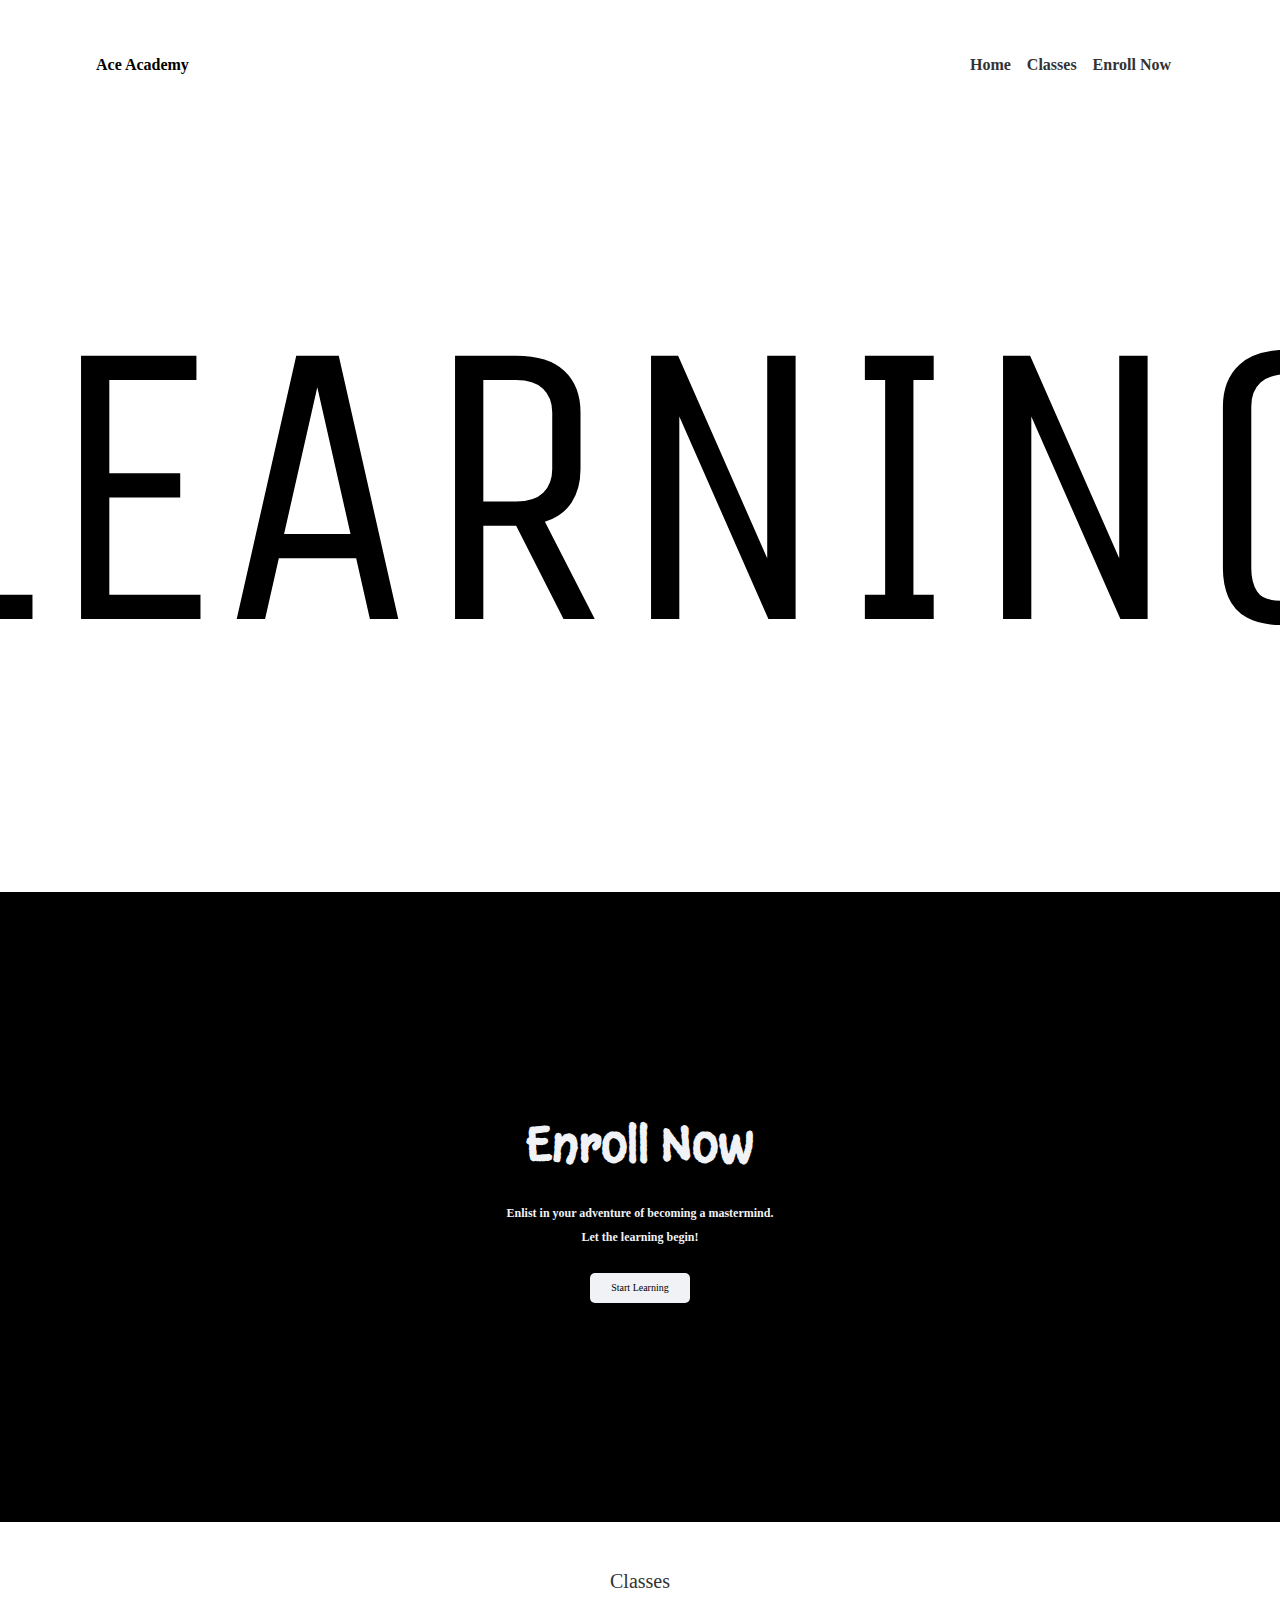
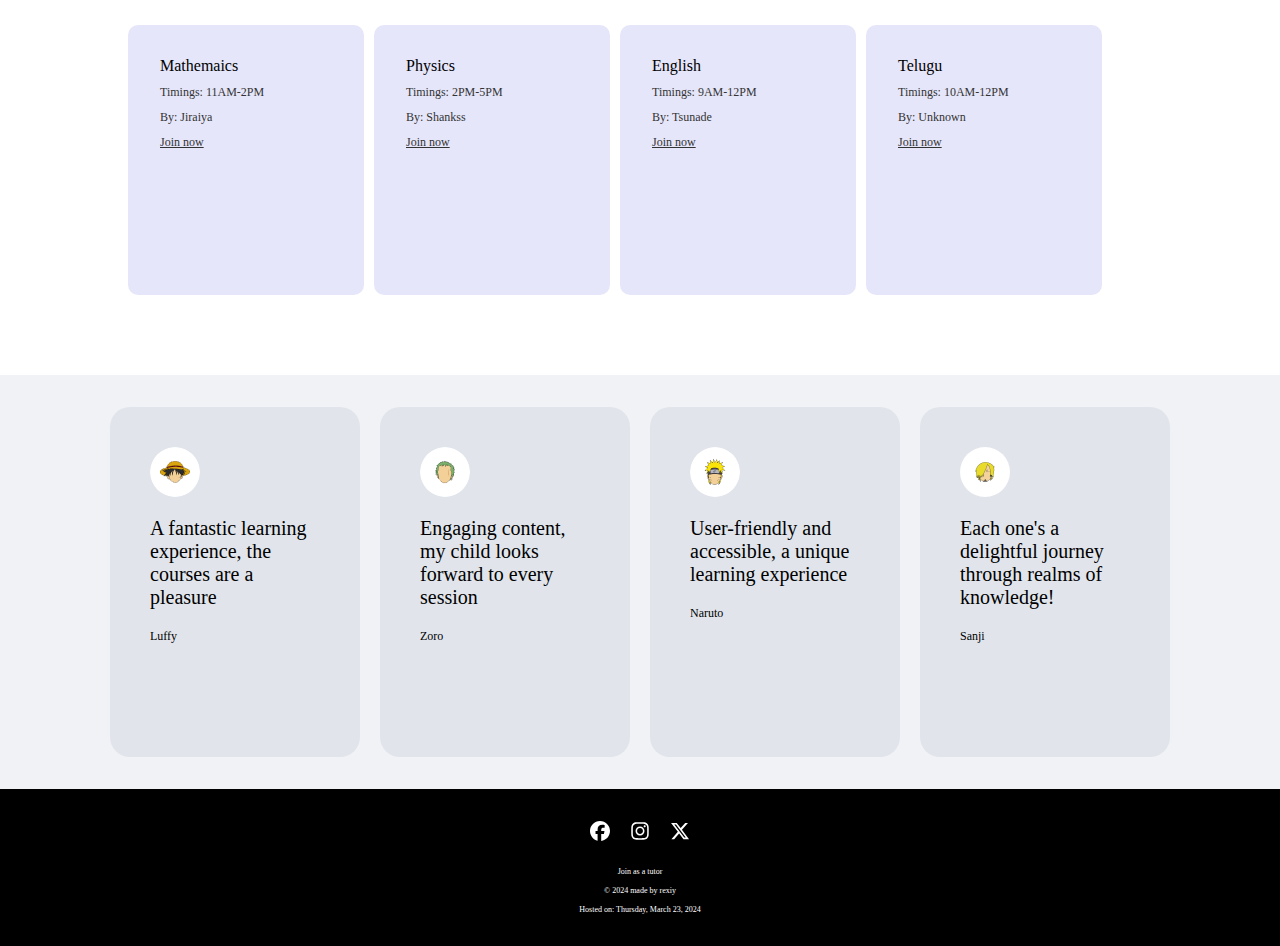
<file: index.html>
<!DOCTYPE html>
<html lang="en">
<head>

  <meta charset="UTF-8">
  <meta name="viewport" content="width=device-width, initial-scale=1.0">
  <title>Ace Academy</title>

  <link rel="stylesheet" href="css/style.css">
  <link rel="stylesheet" href="css/section2.css">
  <link rel="stylesheet" href="css/section3.css">
  <link rel="stylesheet" href="css/section4.css">

  <link rel="preconnect" href="https://fonts.googleapis.com">
  <link rel="preconnect" href="https://fonts.gstatic.com" crossorigin>
  <link href="https://fonts.googleapis.com/css2?family=Margarine&family=Unica+One&display=swap" rel="stylesheet">
  <link rel="preconnect" href="https://fonts.googleapis.com">
  <link rel="preconnect" href="https://fonts.gstatic.com" crossorigin>
  <link href="https://fonts.googleapis.com/css2?family=Margarine&display=swap" rel="stylesheet">

</head>
<body>

  <header class="head">
    <div class="logo"><a class="logot" href="index.html">Ace Academy</a></div>
    <input type="checkbox" id="nav_check" hidden>
    <nav>
        <ul>
            <li><a href="#section1" class="active">Home</a></li>
            <li><a href="#section4">Classes</a></li>
            <li><a href="enroll.html">Enroll Now</a></li>
        </ul>
    </nav>
    <label for="nav_check" class="hamb">
        <div></div>
        <div></div>
        <div></div>
    </label>
  </header>

  <div class="section1">
    <p class="herotxt">LEARNING</p>
  </div>

  <div class="section2">
    <h2 class="sec2t1">Enroll Now</h2>
    <h4 class="sec2t2">Enlist in your adventure of becoming a mastermind.<br> Let the learning begin!</h4>
    <a href="enroll.html" target="_blank"><button id="enrollbtns" class="enrollbtn">Start Learning</button></a>
  </div>

 <!--links ssection starts here-->
 <section class="section4" id="section4"><span class="sm">
  <h2 class="subhead">Classes</h2>
  <img class="addbtn" id="addlink" src="images/add.svg" onclick="createCard()"></span>
  
  <div class="containers" id="containers">
    <div class="linkcards">
      <p class="subname">Mathemaics</p>
      <p class="ano">Timings: 11AM-2PM</p>
      <p class="ano">By: Jiraiya</p>
      <p class="ano"><a href="">Join now</a></p>
    </div>
    <div class="linkcards">
      <p class="subname">Physics</p>
      <p class="ano">Timings: 2PM-5PM</p>
      <p class="ano">By: Shankss</p>
      <p class="ano"><a href="">Join now</a></p>
    </div>
    <div class="linkcards">
      <p class="subname">English</p>
      <p class="ano">Timings: 9AM-12PM</p>
      <p class="ano">By: Tsunade</p>
      <p class="ano"><a href="">Join now</a></p>
    </div>
    <div class="linkcards">
      <p class="subname">Telugu</p>
      <p class="ano">Timings: 10AM-12PM</p>
      <p class="ano">By: Unknown</p>
      <p class="ano"><a href="">Join now</a></p>
    </div>
  </div>
</section>
<!--links ssection ends here-->

  <div class="sect3">
    <div class="cards">
      <img src="images/test1.png">
      <h3 class="testmntxt">A fantastic learning experience, the courses are a pleasure</h3>
      <h4 class="nametest">Luffy</h4>
    </div>
    <div class="cards">
      <img src="images/test2.png">
      <h3 class="testmntxt">Engaging content, my child looks forward to every session</h3>
      <h4 class="nametest">Zoro</h4>
    </div>
    <div class="cards">
      <img src="images/test3.png">
      <h3 class="testmntxt">User-friendly and accessible, a unique learning experience</h3>
      <h4 class="nametest">Naruto</h4>
    </div>
    <div class="cards">
      <img src="images/text4.png">
      <h3 class="testmntxt">Each one's a delightful journey through realms of knowledge!</h3>
      <h4 class="nametest">Sanji</h4>
    </div>
  </div>

  <div class="footer">
    <span class="i1">
      <img src="images/facebook.svg"  class="i">
      <img src="images/instagram.svg"  class="i">
      <img src="images/x-twitter.svg"  class="i">
    </span>
    <p class="sign" id="sign"><a onclick="checks()">Join as a tutor</a></p>
    <p>© 2024 made by rexiy</p>
    <p>Hosted on: Thursday, March 23, 2024</p>
  </div>

  <script src="javascript/sect4.js"></script>
  <script src="javascript/link.js"></script>

</body>
</html>
</file>
<file: css/style.css>
*{
    padding: 0;
    margin:0;
    text-decoration: none;
    list-style: none;
    box-sizing: border-box;
}
header{
    background: white;
    width: 100%;
    display: flex;
    align-items: center;
    justify-content: space-between;
    padding: 0 6rem;
    padding-top: 3rem;
}

.logot{
    font-family: Spline Sans Mono;
    font-weight: bold;
    text-decoration: none;
    color: black;
}
.logo{
    font-size: 16px;
    color: #333333;
}

header nav ul{
    display: flex;
}

header nav ul li a {
    display: inline-block;
    color: #333333;
    padding: 5px 0;
    margin-right: 10px;
    border: 3px solid transparent;
    font-size: 16px;
    transition: 0.2s;
    font-weight: bold;
    font-family: Spline Sans Mono;
}

.hamb{
    cursor: pointer;
    display: none;
}
.hamb div{
    width: 25px;
    height: 3px;
    margin: 5px 0;
    background: #000;
}

@media only screen and (max-width: 900px) {
    header{
        padding: 0 2rem;
        padding-top: 2rem;
    }
}

@media only screen and (max-width: 700px) {
    .hamb {
        display: block;
    }
    header nav{
        position: absolute;
        width: 100%;
        left: -100%;
        top: 70px;
        width: 100%;
        background: white;
        transition: 0.3s;
        padding: 30px;
    }
    header #nav_check:checked ~ nav{
        left: 0;
    }

    header nav ul {
        display: block;
        justify-content: center;
    }
    header nav ul li a {
        margin: 5px 0;
    }
    .hero_img{
        display: none;
    }
}
</file>
<file: css/section2.css>
.margarine-regular {
    font-family: "Margarine", sans-serif;
    font-weight: 400;
    font-style: normal;
  }

.unica-one-regular {
    font-family: "Unica One", sans-serif;
    font-weight: 400;
    font-style: normal;
  }
  
.section2{
    background-color: black;
    font-family: Spline Sans Mono;
    padding: 3rem 6rem;
    height: 70vh;
    display: flex;
    flex-direction: column;
    align-items: center;
    justify-content: center;
    color: #F0F2F5;
}

.sec2t1{
    text-align: center;
    font-family: Margarine;
    font-size: 48px;
    margin-bottom: 0.5em;
}

.sec2t2{
    text-align: center;
    font-size: 12px;
    margin-bottom: 50px;
    line-height: 1.5rem;
    margin-bottom: 2em;
}

.enrollbtn{
    height: 30px;
    width: 100px;
    border-radius: 5px;
    background-color: #F0F2F5;
    color: black;
    font-family: Spline Sans Mono;
    border: 1px solid transparent;
    font-size: 10px;
}
.section1{
    padding: 5rem 6rem;
    background-color: white;
    height: 90vh;
    width: 100%;
    display: flex;
    flex-direction: row;
    justify-content: center;
    align-items: center;
}

.herotxt{
    font-family: Unica One;
    font-size: 45vh;
    text-align: center;
    margin-bottom: 0px;
}

@media only screen and (max-width: 900px) {
    .section1{
        padding: 3rem 4rem;
        height: 75vh;
    }
    .herotxt{
        font-size: 30vh;
        padding: 0 2rem;
    }
    .section2{
        padding: 3rem 4rem;
        height: 50vh;
    }
    .sec2t1{
        font-size: 35px;
    }
    .sec2t2{
        font-size: 12px;
    }

}

@media only screen and (max-width: 700px) {
    .section1{
        padding: 1rem 3rem;
        height: 60vh;
    }
    .herotxt{
        font-size: 80px;
        padding: 0 1.5rem;
    }
    .section2{
        padding: 2rem 3rem;
        height: 30vh;
    }
    .sec2t1{
        font-size: 28px;
    }
    .sec2t2{
        font-size: 10px;
    }
}
</file>
<file: css/section3.css>
.sect3{
    background-color: #f0f2f5;
    font-family: Spline Sans Mono;
    padding: 2rem 5rem;
    display: flex;
    justify-content: center;
    gap: 20px;
    align-items: center;
}
.cards{
    display: flex;
    flex-direction: column;
    justify-content: start;
    align-items: start;
    background-color: #E1E5EB;
    border-radius: 20px;
    width: 250px;
    height: 350px;
    padding: 40px 40px;
    padding-bottom: 0;
    gap: 20px;
}
.testmntxt{
    font-size: 20px;
    font-weight: 200;
}
.nametest{
    font-size: 12px;
    font-weight: 150;
}
.cards img{
    width: 50px;
    height: 50px;
    border-radius: 50%;
}

@media only screen and (max-width: 900px) {
    .sect3{
        padding: 1rem 2rem;
        gap: 1.5rem;
        padding-top: 3rem;
    }
    .cards{
        width: 50vh;
        height: 250px;
        gap: 10px;
    }
    .testmntxt{
        font-size: 14px;
    }
    .nametest{
        font-size: 10px;
    }
    .cards img{
        width: 50px;
        height: 50px;
    }
}

@media only screen and (max-width: 700px) {
    .sect3{
        flex-direction: column;
        padding: 2rem 1rem;
        justify-content: start;
        gap: 10px;

    }
    .cards{
        width: 90%;
        height: 200px;
        gap: 15px;
    }
    .testmntxt{
        font-size: 14px;
    }
    .nametest{
        font-size: 12px;
    }
    .cards img{
        width: 50px;
        height: 50px;
    }
}

.footer{
    background-color: black;
    color: white;
    font-family: Spline Sans Mono;
    width: 100%;
    padding: 2rem 8rem;
    display: grid;
    justify-content: center;
    align-items: center;
    border: none;
}
.footer .i{
    height: 20px;
    width: 20px;
}
.i1{
    display: flex;
    justify-content: center;
    align-items: center;
    padding-bottom: 1rem;
    gap: 20px;
}
.footer p{
    text-align: center;
    font-size: 8px;
    font-family: 100;
    margin-top: 10px;
}
</file>
<file: css/section4.css>
*{
    font-family: spline sans mono;
}
.margarine-regular {
    font-family: "Margarine", sans-serif;
    font-weight: 400;
    font-style: normal;
  }
.section4{
    height: max-content;
    width: 100%;
    background-color: white;
    padding: 3rem 5rem;
}
.containers{
    padding: 2rem 3rem;
    background-color: white;
    display: flex;
    flex-wrap: wrap;
    row-gap: 10px;
    column-gap: 10px;
    justify-content: start;
}
.subhead{
    font-size: 20px;
    text-align: center;
    font-weight: 200;
    color: #333333;
}
.linkcards{
    font-family: Margarine;
    height: 30vh;
    width: calc(25% - 20px);
    background-color: #E6E6FA;
    border-radius: 10px;
    padding: 2rem 2rem;
    display: flex;
    justify-content: start;
    align-items: start;
    gap: 10px;
    flex-direction: column;
}
@media screen and (max-width: 900px) {
  .linkcards {
    width: calc(50% - 20px); 
  }
  .containers{
    padding: 2rem 2rem;
  }
}
  @media screen and (max-width: 700px) {
    .linkcards {
      width: calc(50% - 20px); 
      padding: 1em 1em;
      height: max-content;

    }
    .containers{
      padding: 2rem 0;
      justify-content: center;
    }
    .section4{
      padding: 2rem 1rem;
    }

}
.subname{
    font-size: 16px;
    color: black;
}
.ano{
    font-size: 12px;
    color: #333333;
}
.ano a{
    text-decoration: underline;
    color: #333333;
}
.addbtn{
    height: 20px;
    width: 20px;
    display: none;
}
.sm{
    display: flex;
    justify-content: center;
    gap: 15px;
    align-items: center;
}
.sign{
    cursor: pointer;
}
.sign a {
    text-decoration: none;
    color: white;
}
</file>
